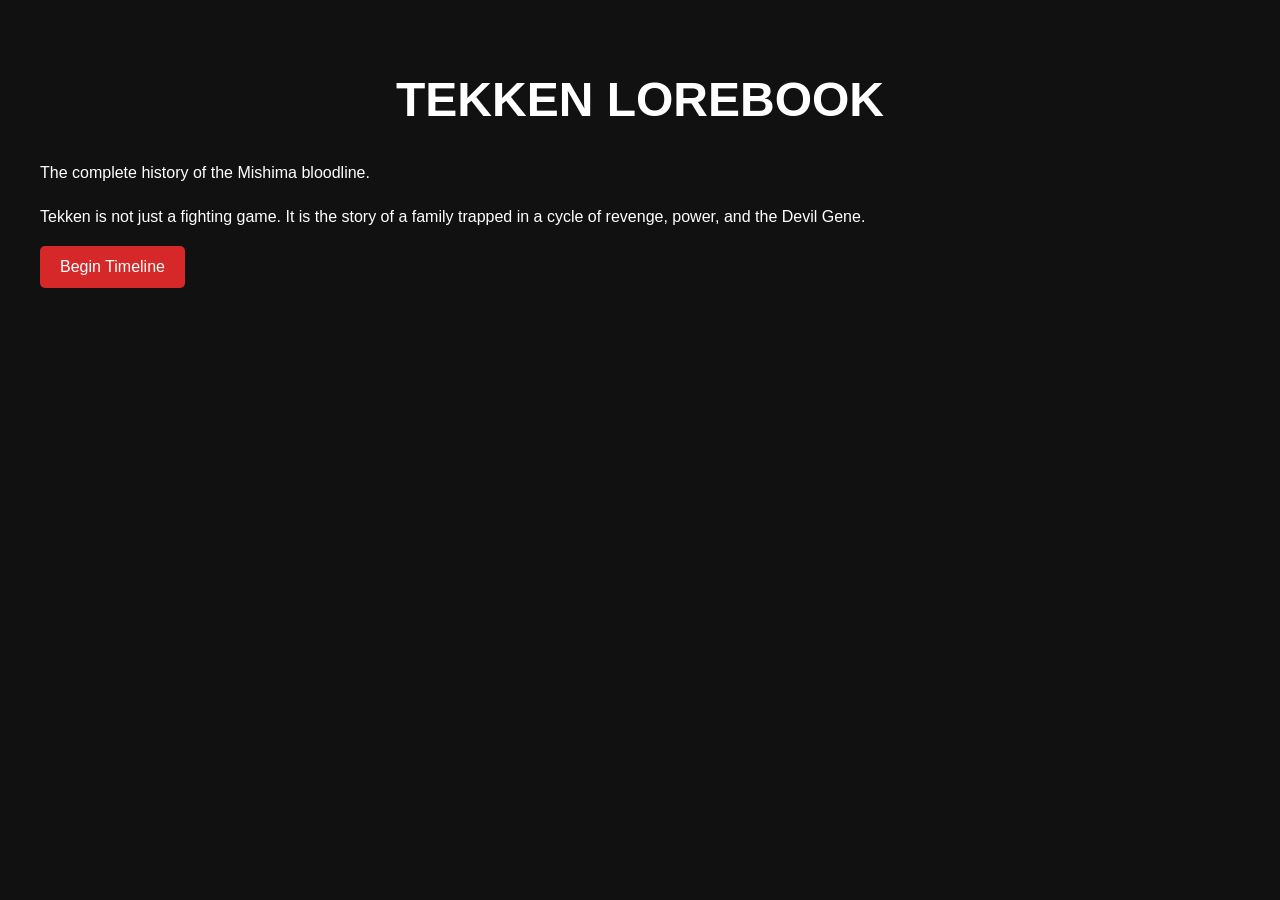
<file: index.html>
<!DOCTYPE html>
<html lang="en">
<head>
    <meta charset="UTF-8">
    <meta name="viewport" content="width=device-width, initial-scale=1.0">
    <title>Tekken Lorebook</title>
    <link rel="stylesheet" href="style.css">
</head>
<body>

<header>
    <h1>TEKKEN LOREBOOK</h1>
    <p>The complete history of the Mishima bloodline.</p>
</header>

<section class="intro">
    <p>
        Tekken is not just a fighting game.
        It is the story of a family trapped in a cycle of
        revenge, power, and the Devil Gene.
    </p>

    <a href="timeline.html" class="button">
        Begin Timeline
    </a>
</section>

</body>
</html>
</file>
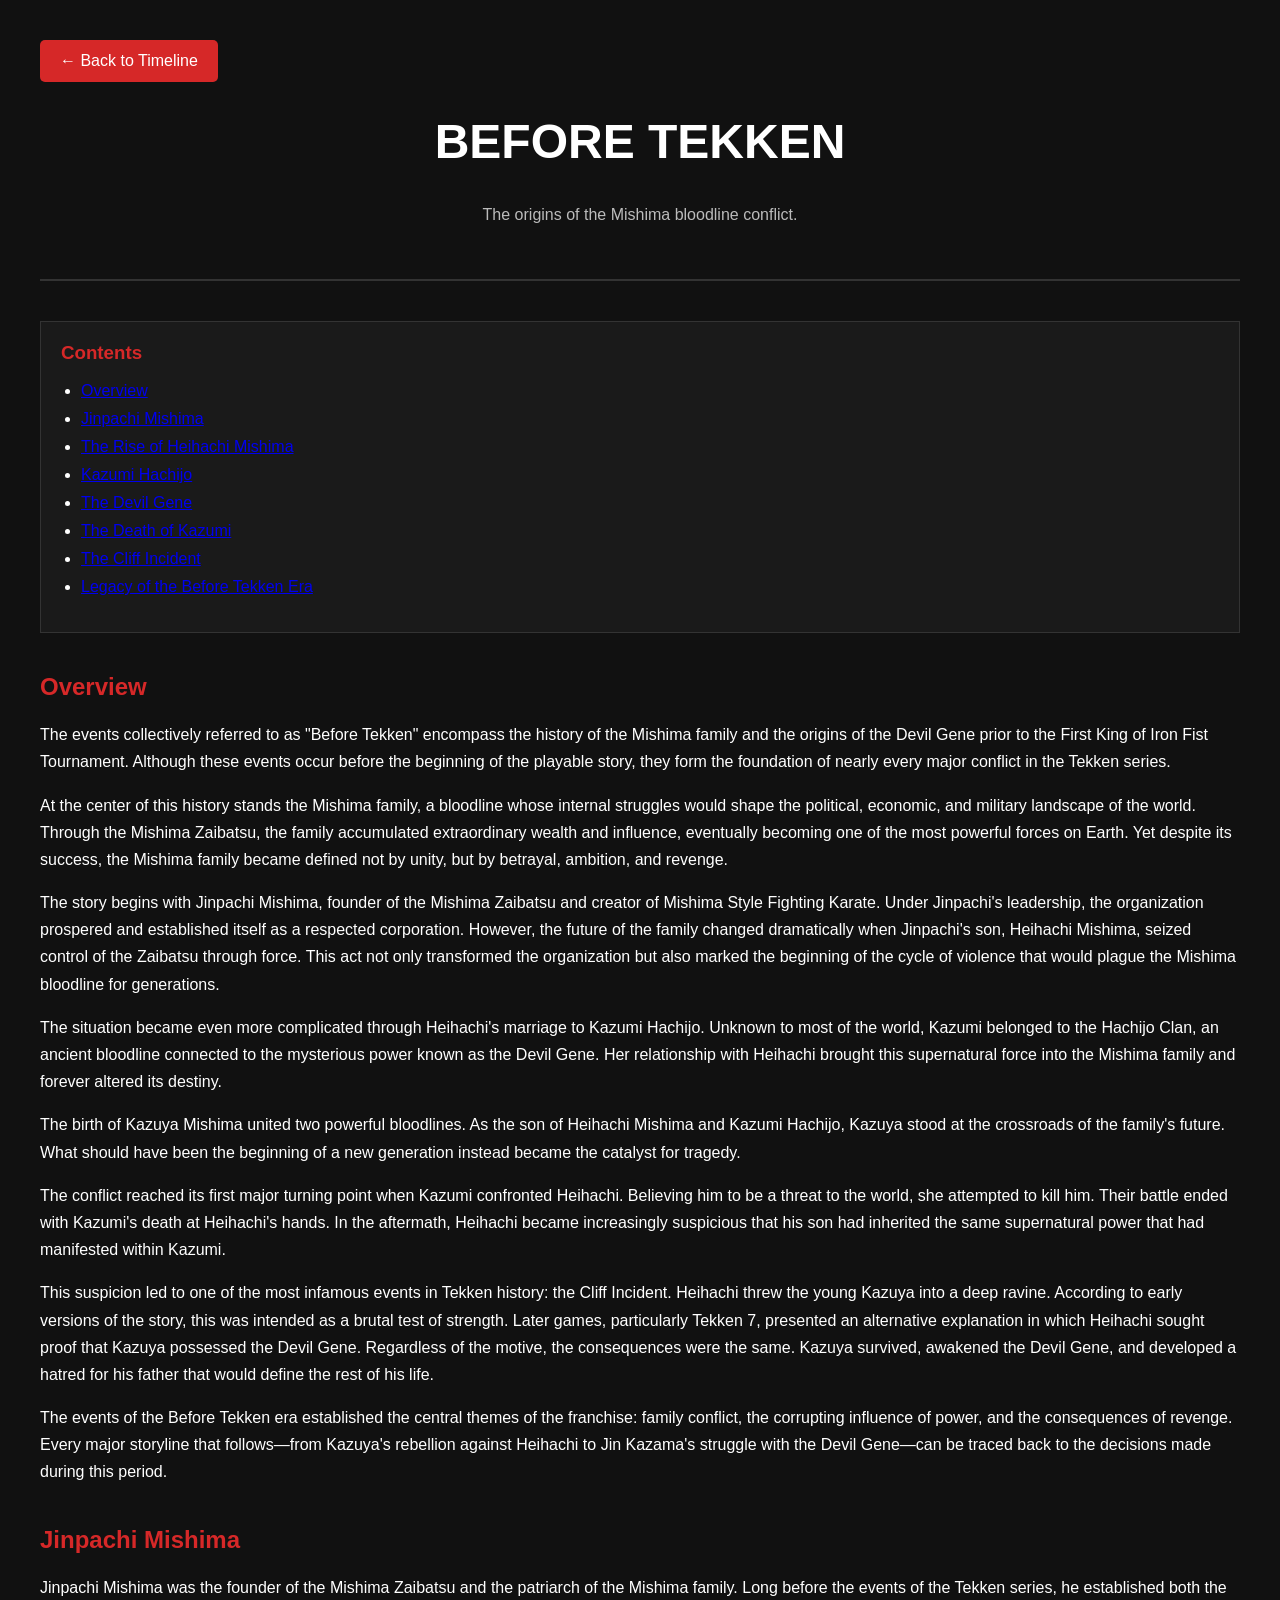
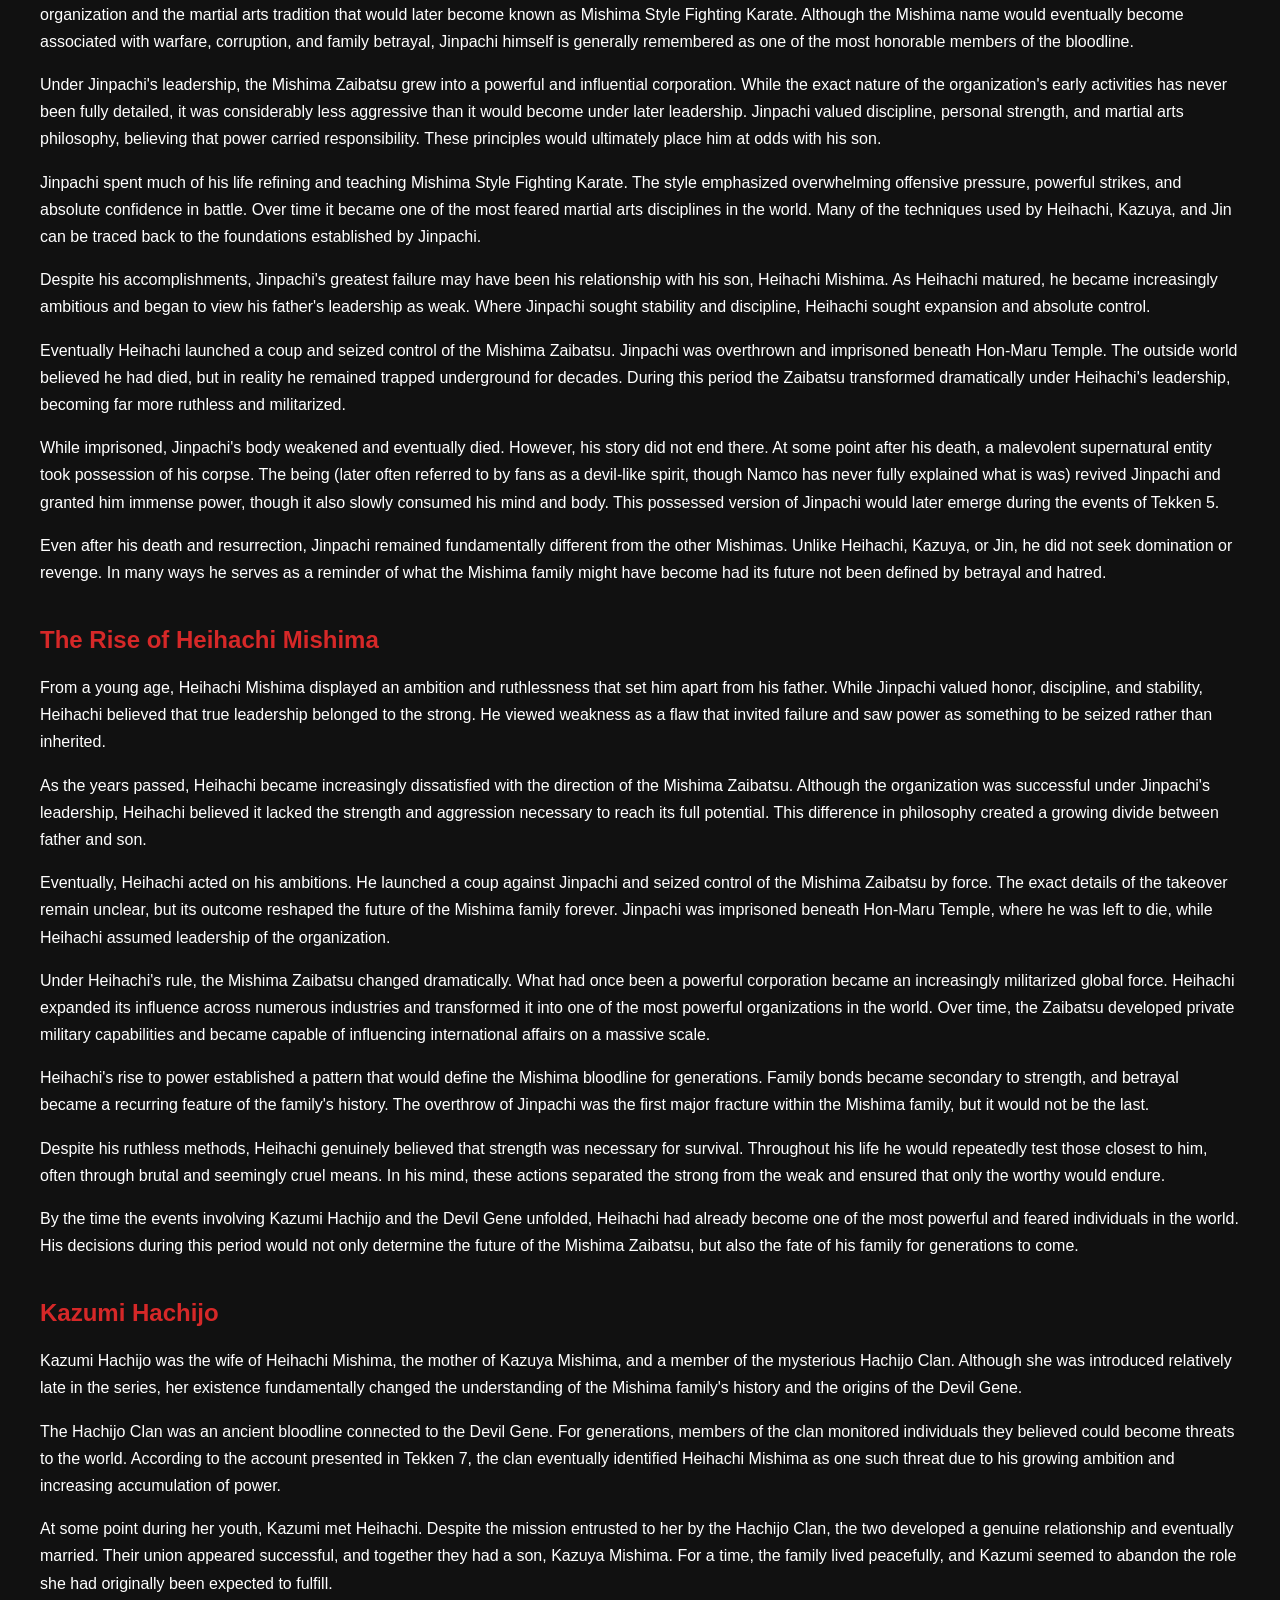
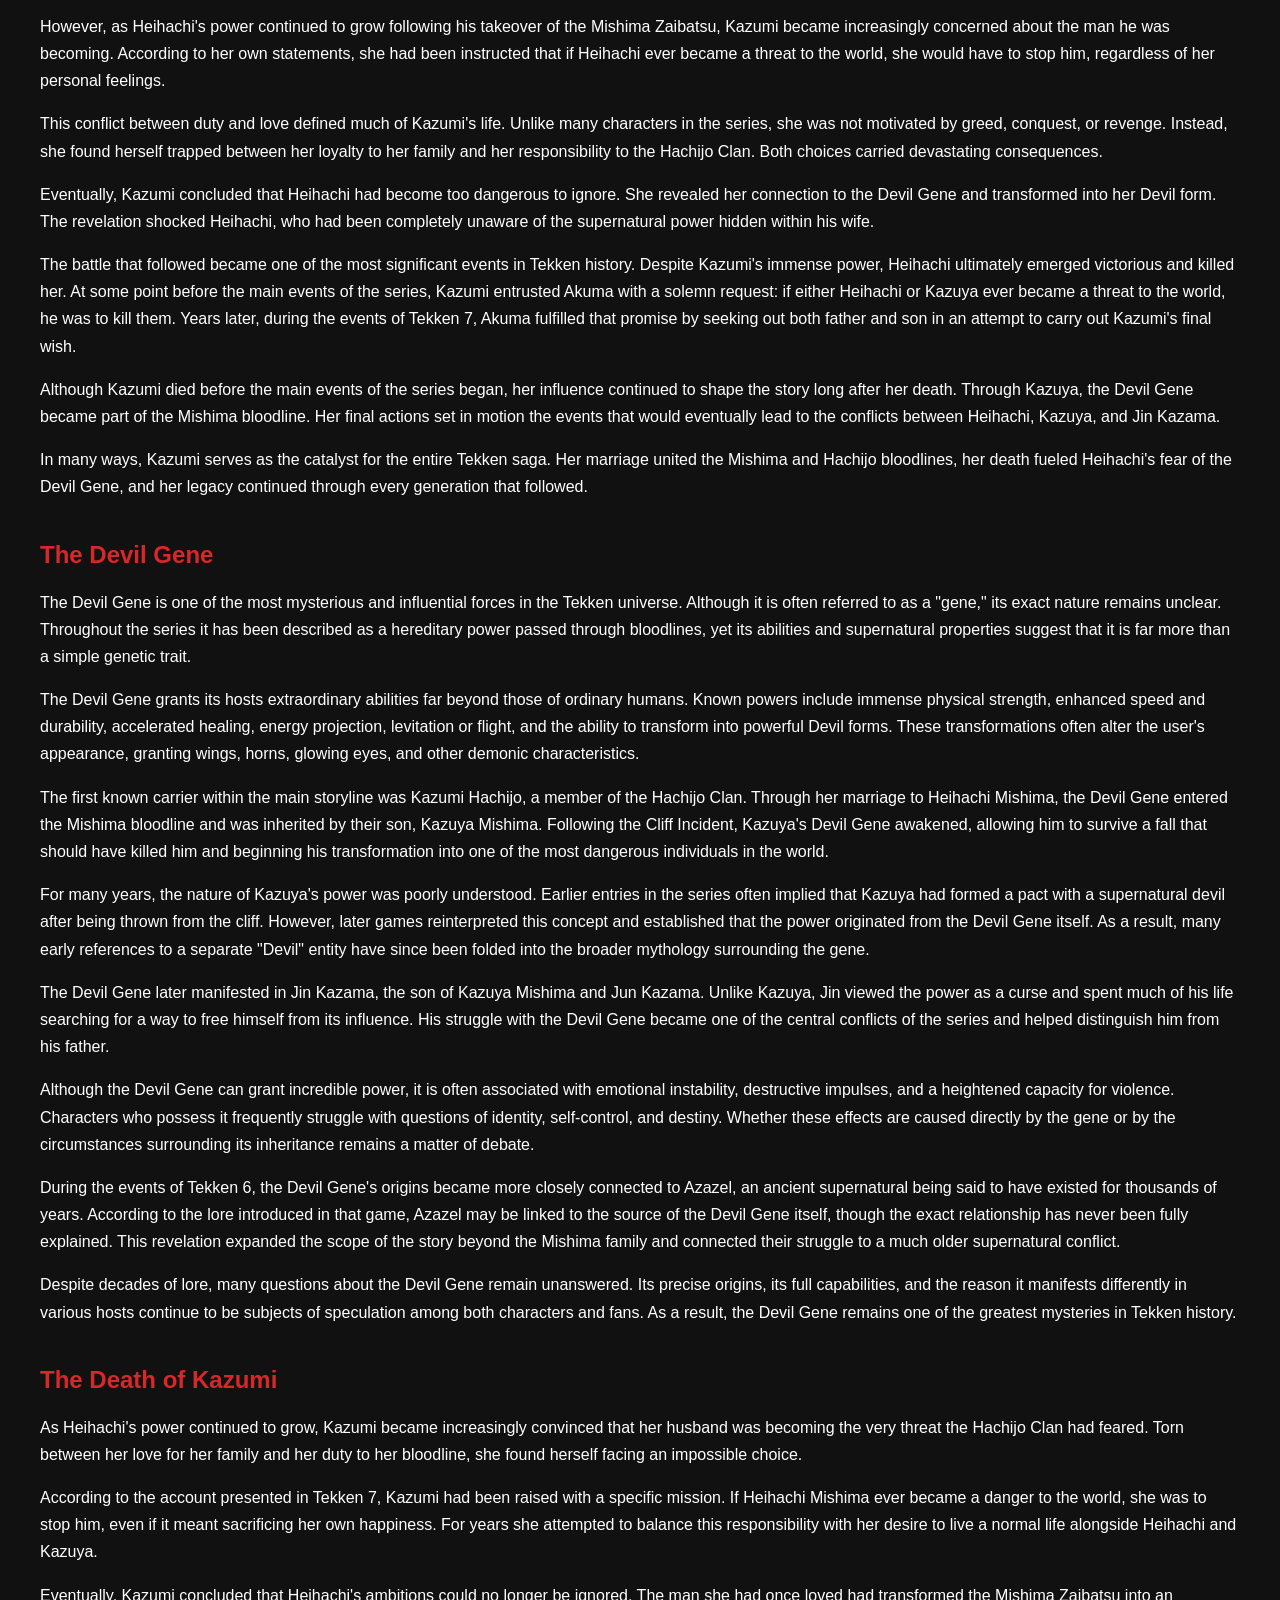
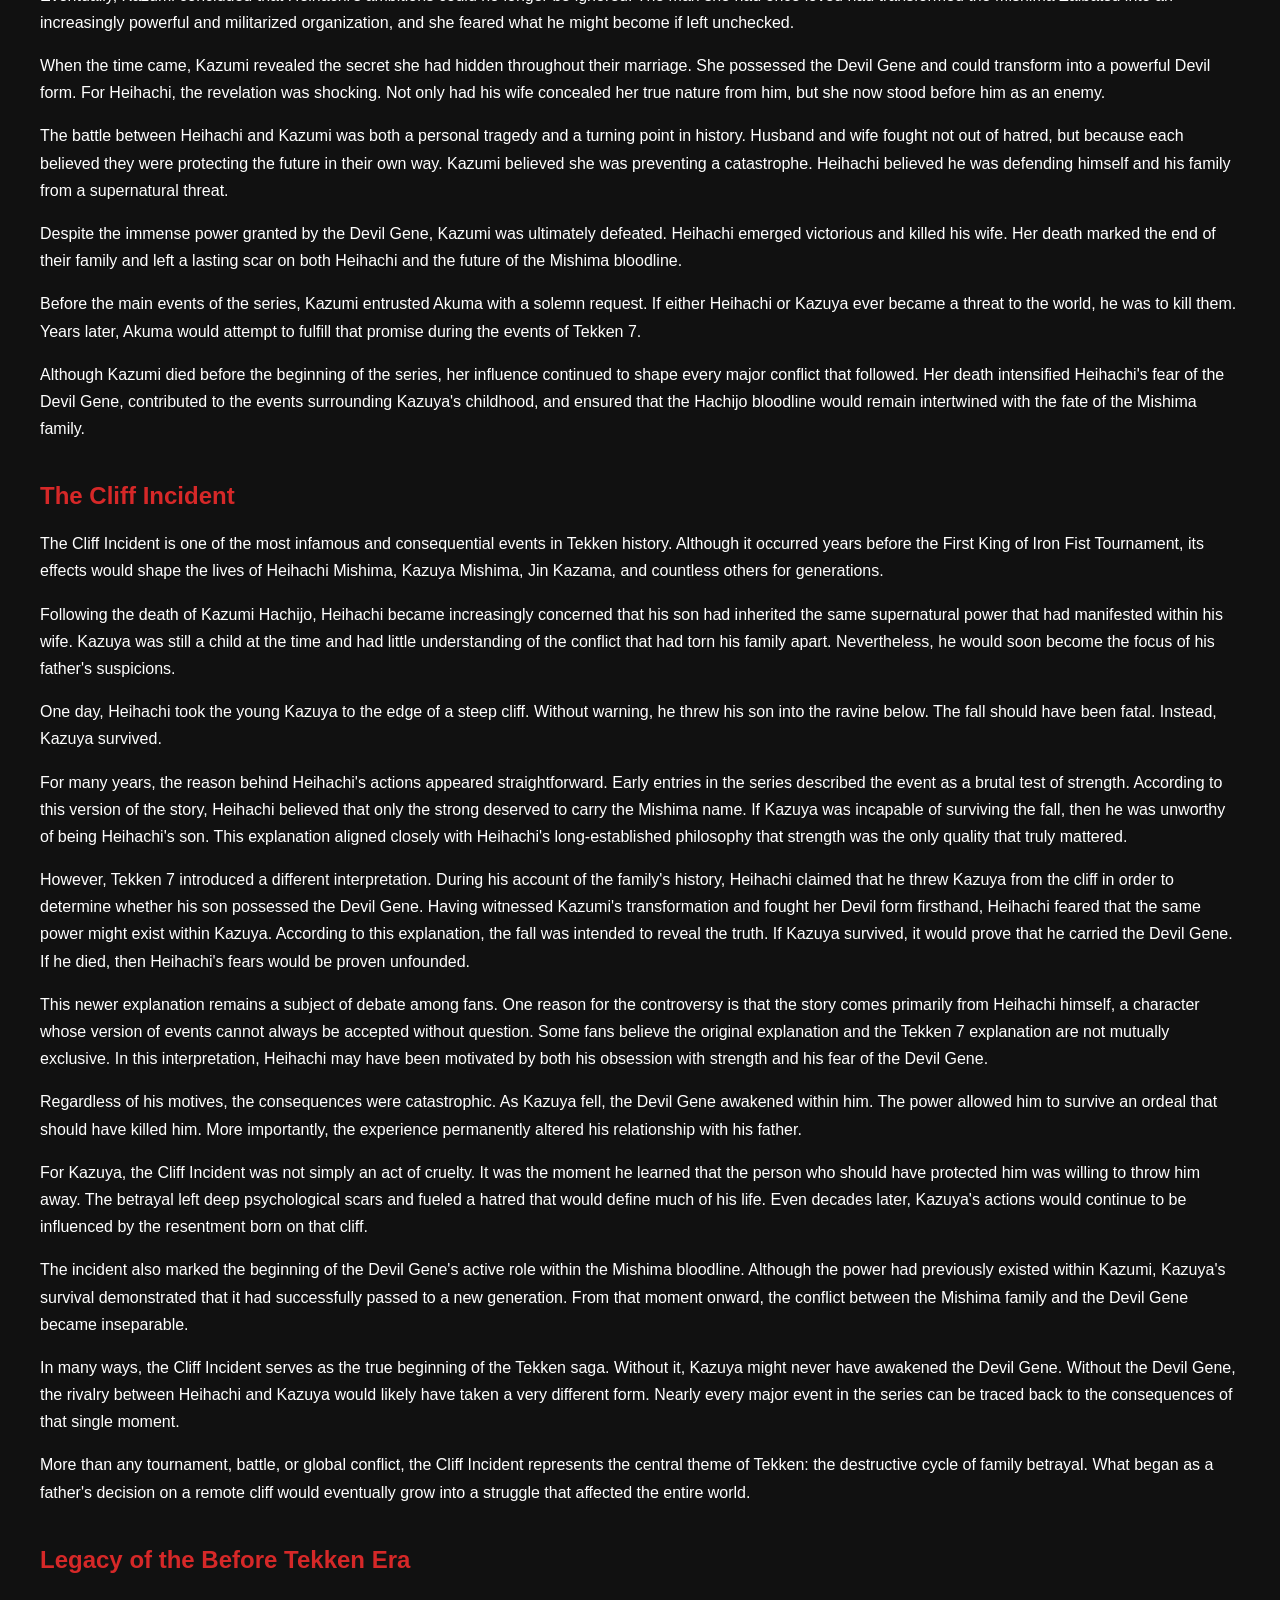
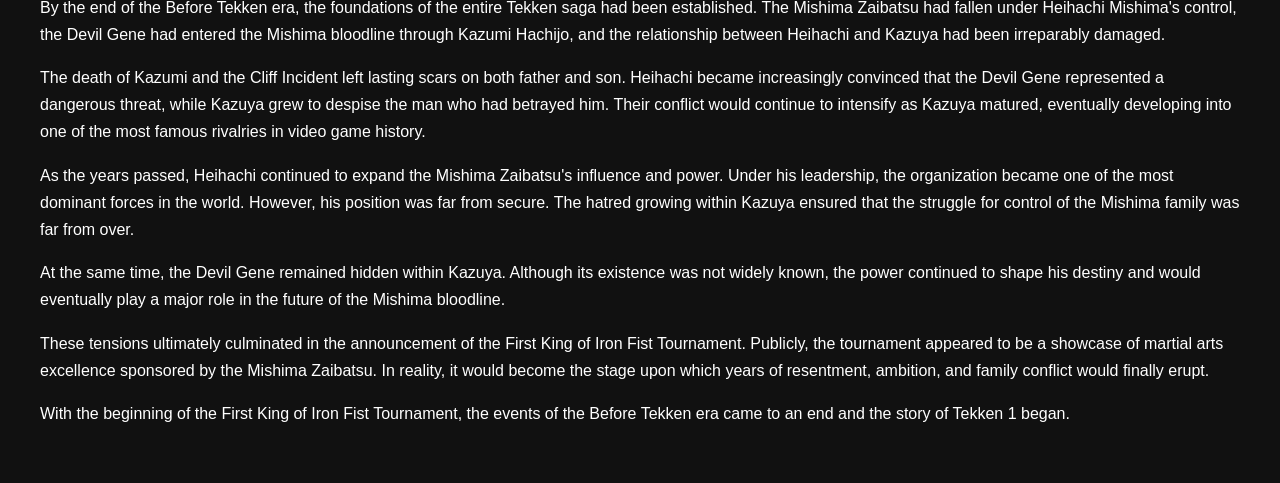
<file: before-tekken.html>
<!DOCTYPE html>
<html lang="en">
<head>
    <meta charset="UTF-8">
    <meta name="viewport" content="width=device-width, initial-scale=1.0">
    <title>Before Tekken</title>
    <link rel="stylesheet" href="style.css">
</head>

<body>

<a href="timeline.html" class="button">
    ← Back to Timeline
</a>

<h1>BEFORE TEKKEN</h1>

<p class="subtitle">
The origins of the Mishima bloodline conflict.
</p>

<hr>

<div class="contents">
    <h3>Contents</h3>

    <ul>
        <li><a href="#overview">Overview</a></li>
        <li><a href="#jinpachi">Jinpachi Mishima</a></li>
        <li><a href="#heihachi">The Rise of Heihachi Mishima</a></li>
        <li><a href="#kazumi">Kazumi Hachijo</a></li>
        <li><a href="#devilgene">The Devil Gene</a></li>
        <li><a href="#kazumideath">The Death of Kazumi</a></li>
        <li><a href="#cliff">The Cliff Incident</a></li>
        <li><a href="#legacy">Legacy of the Before Tekken Era</a></li>
    </ul>
</div>

<h2 id="overview">Overview</h2>

<p>
The events collectively referred to as "Before Tekken" encompass the history of the Mishima family and the origins of the Devil Gene prior to the First King of Iron Fist Tournament. Although these events occur before the beginning of the playable story, they form the foundation of nearly every major conflict in the Tekken series.
</p>

<p>
At the center of this history stands the Mishima family, a bloodline whose internal struggles would shape the political, economic, and military landscape of the world. Through the Mishima Zaibatsu, the family accumulated extraordinary wealth and influence, eventually becoming one of the most powerful forces on Earth. Yet despite its success, the Mishima family became defined not by unity, but by betrayal, ambition, and revenge.
</p>

<p>
The story begins with Jinpachi Mishima, founder of the Mishima Zaibatsu and creator of Mishima Style Fighting Karate. Under Jinpachi's leadership, the organization prospered and established itself as a respected corporation. However, the future of the family changed dramatically when Jinpachi's son, Heihachi Mishima, seized control of the Zaibatsu through force. This act not only transformed the organization but also marked the beginning of the cycle of violence that would plague the Mishima bloodline for generations.
</p>

<p>
The situation became even more complicated through Heihachi's marriage to Kazumi Hachijo. Unknown to most of the world, Kazumi belonged to the Hachijo Clan, an ancient bloodline connected to the mysterious power known as the Devil Gene. Her relationship with Heihachi brought this supernatural force into the Mishima family and forever altered its destiny.
</p>

<p>
The birth of Kazuya Mishima united two powerful bloodlines. As the son of Heihachi Mishima and Kazumi Hachijo, Kazuya stood at the crossroads of the family's future. What should have been the beginning of a new generation instead became the catalyst for tragedy.
</p>

<p>
The conflict reached its first major turning point when Kazumi confronted Heihachi. Believing him to be a threat to the world, she attempted to kill him. Their battle ended with Kazumi's death at Heihachi's hands. In the aftermath, Heihachi became increasingly suspicious that his son had inherited the same supernatural power that had manifested within Kazumi.
</p>

<p>
This suspicion led to one of the most infamous events in Tekken history: the Cliff Incident. Heihachi threw the young Kazuya into a deep ravine. According to early versions of the story, this was intended as a brutal test of strength. Later games, particularly Tekken 7, presented an alternative explanation in which Heihachi sought proof that Kazuya possessed the Devil Gene. Regardless of the motive, the consequences were the same. Kazuya survived, awakened the Devil Gene, and developed a hatred for his father that would define the rest of his life.
</p>

<p>
The events of the Before Tekken era established the central themes of the franchise: family conflict, the corrupting influence of power, and the consequences of revenge. Every major storyline that follows—from Kazuya's rebellion against Heihachi to Jin Kazama's struggle with the Devil Gene—can be traced back to the decisions made during this period.
</p>

<h2 id="jinpachi">Jinpachi Mishima</h2>

<p>
Jinpachi Mishima was the founder of the Mishima Zaibatsu and the patriarch of the Mishima family. Long before the events of the Tekken series, he established both the organization and the martial arts tradition that would later become known as Mishima Style Fighting Karate. Although the Mishima name would eventually become associated with warfare, corruption, and family betrayal, Jinpachi himself is generally remembered as one of the most honorable members of the bloodline.
</p>

<p>
Under Jinpachi's leadership, the Mishima Zaibatsu grew into a powerful and influential corporation. While the exact nature of the organization's early activities has never been fully detailed, it was considerably less aggressive than it would become under later leadership. Jinpachi valued discipline, personal strength, and martial arts philosophy, believing that power carried responsibility. These principles would ultimately place him at odds with his son.
</p>

<p>
Jinpachi spent much of his life refining and teaching Mishima Style Fighting Karate. The style emphasized overwhelming offensive pressure, powerful strikes, and absolute confidence in battle. Over time it became one of the most feared martial arts disciplines in the world. Many of the techniques used by Heihachi, Kazuya, and Jin can be traced back to the foundations established by Jinpachi.
</p>

<p>
Despite his accomplishments, Jinpachi's greatest failure may have been his relationship with his son, Heihachi Mishima. As Heihachi matured, he became increasingly ambitious and began to view his father's leadership as weak. Where Jinpachi sought stability and discipline, Heihachi sought expansion and absolute control.
</p>

<p>
Eventually Heihachi launched a coup and seized control of the Mishima Zaibatsu. Jinpachi was overthrown and imprisoned beneath Hon-Maru Temple. The outside world believed he had died, but in reality he remained trapped underground for decades. During this period the Zaibatsu transformed dramatically under Heihachi's leadership, becoming far more ruthless and militarized.
</p>

<p>
While imprisoned, Jinpachi's body weakened and eventually died. However, his story did not end there. At some point after his death, a malevolent supernatural entity took possession of his corpse. The being (later often referred to by fans as a devil-like spirit, though Namco has never fully explained what is was) revived Jinpachi and granted him immense power, though it also slowly consumed his mind and body. This possessed version of Jinpachi would later emerge during the events of Tekken 5.
</p>

<p>
Even after his death and resurrection, Jinpachi remained fundamentally different from the other Mishimas. Unlike Heihachi, Kazuya, or Jin, he did not seek domination or revenge. In many ways he serves as a reminder of what the Mishima family might have become had its future not been defined by betrayal and hatred.
</p>

<h2 id="heihachi">The Rise of Heihachi Mishima</h2>

<p>
From a young age, Heihachi Mishima displayed an ambition and ruthlessness that set him apart from his father. While Jinpachi valued honor, discipline, and stability, Heihachi believed that true leadership belonged to the strong. He viewed weakness as a flaw that invited failure and saw power as something to be seized rather than inherited.
</p>

<p>
As the years passed, Heihachi became increasingly dissatisfied with the direction of the Mishima Zaibatsu. Although the organization was successful under Jinpachi's leadership, Heihachi believed it lacked the strength and aggression necessary to reach its full potential. This difference in philosophy created a growing divide between father and son.
</p>

<p>
Eventually, Heihachi acted on his ambitions. He launched a coup against Jinpachi and seized control of the Mishima Zaibatsu by force. The exact details of the takeover remain unclear, but its outcome reshaped the future of the Mishima family forever. Jinpachi was imprisoned beneath Hon-Maru Temple, where he was left to die, while Heihachi assumed leadership of the organization.
</p>

<p>
Under Heihachi's rule, the Mishima Zaibatsu changed dramatically. What had once been a powerful corporation became an increasingly militarized global force. Heihachi expanded its influence across numerous industries and transformed it into one of the most powerful organizations in the world. Over time, the Zaibatsu developed private military capabilities and became capable of influencing international affairs on a massive scale.
</p>

<p>
Heihachi's rise to power established a pattern that would define the Mishima bloodline for generations. Family bonds became secondary to strength, and betrayal became a recurring feature of the family's history. The overthrow of Jinpachi was the first major fracture within the Mishima family, but it would not be the last.
</p>

<p>
Despite his ruthless methods, Heihachi genuinely believed that strength was necessary for survival. Throughout his life he would repeatedly test those closest to him, often through brutal and seemingly cruel means. In his mind, these actions separated the strong from the weak and ensured that only the worthy would endure.
</p>

<p>
By the time the events involving Kazumi Hachijo and the Devil Gene unfolded, Heihachi had already become one of the most powerful and feared individuals in the world. His decisions during this period would not only determine the future of the Mishima Zaibatsu, but also the fate of his family for generations to come.
</p>

<h2 id="kazumi">Kazumi Hachijo</h2>

<p>
Kazumi Hachijo was the wife of Heihachi Mishima, the mother of Kazuya Mishima, and a member of the mysterious Hachijo Clan. Although she was introduced relatively late in the series, her existence fundamentally changed the understanding of the Mishima family's history and the origins of the Devil Gene.
</p>

<p>
The Hachijo Clan was an ancient bloodline connected to the Devil Gene. For generations, members of the clan monitored individuals they believed could become threats to the world. According to the account presented in Tekken 7, the clan eventually identified Heihachi Mishima as one such threat due to his growing ambition and increasing accumulation of power.
</p>

<p>
At some point during her youth, Kazumi met Heihachi. Despite the mission entrusted to her by the Hachijo Clan, the two developed a genuine relationship and eventually married. Their union appeared successful, and together they had a son, Kazuya Mishima. For a time, the family lived peacefully, and Kazumi seemed to abandon the role she had originally been expected to fulfill.
</p>

<p>
However, as Heihachi's power continued to grow following his takeover of the Mishima Zaibatsu, Kazumi became increasingly concerned about the man he was becoming. According to her own statements, she had been instructed that if Heihachi ever became a threat to the world, she would have to stop him, regardless of her personal feelings.
</p>

<p>
This conflict between duty and love defined much of Kazumi's life. Unlike many characters in the series, she was not motivated by greed, conquest, or revenge. Instead, she found herself trapped between her loyalty to her family and her responsibility to the Hachijo Clan. Both choices carried devastating consequences.
</p>

<p>
Eventually, Kazumi concluded that Heihachi had become too dangerous to ignore. She revealed her connection to the Devil Gene and transformed into her Devil form. The revelation shocked Heihachi, who had been completely unaware of the supernatural power hidden within his wife.
</p>

<p>
The battle that followed became one of the most significant events in Tekken history. Despite Kazumi's immense power, Heihachi ultimately emerged victorious and killed her. At some point before the main events of the series, Kazumi entrusted Akuma with a solemn request: if either Heihachi or Kazuya ever became a threat to the world, he was to kill them. Years later, during the events of Tekken 7, Akuma fulfilled that promise by seeking out both father and son in an attempt to carry out Kazumi's final wish.
</p>

<p>
Although Kazumi died before the main events of the series began, her influence continued to shape the story long after her death. Through Kazuya, the Devil Gene became part of the Mishima bloodline. Her final actions set in motion the events that would eventually lead to the conflicts between Heihachi, Kazuya, and Jin Kazama.
</p>

<p>
In many ways, Kazumi serves as the catalyst for the entire Tekken saga. Her marriage united the Mishima and Hachijo bloodlines, her death fueled Heihachi's fear of the Devil Gene, and her legacy continued through every generation that followed.
</p>

<h2 id="devilgene">The Devil Gene</h2>

<p>
The Devil Gene is one of the most mysterious and influential forces in the Tekken universe. Although it is often referred to as a "gene," its exact nature remains unclear. Throughout the series it has been described as a hereditary power passed through bloodlines, yet its abilities and supernatural properties suggest that it is far more than a simple genetic trait.
</p>

<p>
The Devil Gene grants its hosts extraordinary abilities far beyond those of ordinary humans. Known powers include immense physical strength, enhanced speed and durability, accelerated healing, energy projection, levitation or flight, and the ability to transform into powerful Devil forms. These transformations often alter the user's appearance, granting wings, horns, glowing eyes, and other demonic characteristics.
</p>

<p>
The first known carrier within the main storyline was Kazumi Hachijo, a member of the Hachijo Clan. Through her marriage to Heihachi Mishima, the Devil Gene entered the Mishima bloodline and was inherited by their son, Kazuya Mishima. Following the Cliff Incident, Kazuya's Devil Gene awakened, allowing him to survive a fall that should have killed him and beginning his transformation into one of the most dangerous individuals in the world.
</p>

<p>
For many years, the nature of Kazuya's power was poorly understood. Earlier entries in the series often implied that Kazuya had formed a pact with a supernatural devil after being thrown from the cliff. However, later games reinterpreted this concept and established that the power originated from the Devil Gene itself. As a result, many early references to a separate "Devil" entity have since been folded into the broader mythology surrounding the gene.
</p>

<p>
The Devil Gene later manifested in Jin Kazama, the son of Kazuya Mishima and Jun Kazama. Unlike Kazuya, Jin viewed the power as a curse and spent much of his life searching for a way to free himself from its influence. His struggle with the Devil Gene became one of the central conflicts of the series and helped distinguish him from his father.
</p>

<p>
Although the Devil Gene can grant incredible power, it is often associated with emotional instability, destructive impulses, and a heightened capacity for violence. Characters who possess it frequently struggle with questions of identity, self-control, and destiny. Whether these effects are caused directly by the gene or by the circumstances surrounding its inheritance remains a matter of debate.
</p>

<p>
During the events of Tekken 6, the Devil Gene's origins became more closely connected to Azazel, an ancient supernatural being said to have existed for thousands of years. According to the lore introduced in that game, Azazel may be linked to the source of the Devil Gene itself, though the exact relationship has never been fully explained. This revelation expanded the scope of the story beyond the Mishima family and connected their struggle to a much older supernatural conflict.
</p>

<p>
Despite decades of lore, many questions about the Devil Gene remain unanswered. Its precise origins, its full capabilities, and the reason it manifests differently in various hosts continue to be subjects of speculation among both characters and fans. As a result, the Devil Gene remains one of the greatest mysteries in Tekken history.
</p>

<h2 id="kazumideath">The Death of Kazumi</h2>

<p>
As Heihachi's power continued to grow, Kazumi became increasingly convinced that her husband was becoming the very threat the Hachijo Clan had feared. Torn between her love for her family and her duty to her bloodline, she found herself facing an impossible choice.
</p>

<p>
According to the account presented in Tekken 7, Kazumi had been raised with a specific mission. If Heihachi Mishima ever became a danger to the world, she was to stop him, even if it meant sacrificing her own happiness. For years she attempted to balance this responsibility with her desire to live a normal life alongside Heihachi and Kazuya.
</p>

<p>
Eventually, Kazumi concluded that Heihachi's ambitions could no longer be ignored. The man she had once loved had transformed the Mishima Zaibatsu into an increasingly powerful and militarized organization, and she feared what he might become if left unchecked.
</p>

<p>
When the time came, Kazumi revealed the secret she had hidden throughout their marriage. She possessed the Devil Gene and could transform into a powerful Devil form. For Heihachi, the revelation was shocking. Not only had his wife concealed her true nature from him, but she now stood before him as an enemy.
</p>

<p>
The battle between Heihachi and Kazumi was both a personal tragedy and a turning point in history. Husband and wife fought not out of hatred, but because each believed they were protecting the future in their own way. Kazumi believed she was preventing a catastrophe. Heihachi believed he was defending himself and his family from a supernatural threat.
</p>

<p>
Despite the immense power granted by the Devil Gene, Kazumi was ultimately defeated. Heihachi emerged victorious and killed his wife. Her death marked the end of their family and left a lasting scar on both Heihachi and the future of the Mishima bloodline.
</p>

<p>
Before the main events of the series, Kazumi entrusted Akuma with a solemn request. If either Heihachi or Kazuya ever became a threat to the world, he was to kill them. Years later, Akuma would attempt to fulfill that promise during the events of Tekken 7.
</p>

<p>
Although Kazumi died before the beginning of the series, her influence continued to shape every major conflict that followed. Her death intensified Heihachi's fear of the Devil Gene, contributed to the events surrounding Kazuya's childhood, and ensured that the Hachijo bloodline would remain intertwined with the fate of the Mishima family.
</p>

<h2 id="cliff">The Cliff Incident</h2>

<p>
The Cliff Incident is one of the most infamous and consequential events in Tekken history. Although it occurred years before the First King of Iron Fist Tournament, its effects would shape the lives of Heihachi Mishima, Kazuya Mishima, Jin Kazama, and countless others for generations.
</p>

<p>
Following the death of Kazumi Hachijo, Heihachi became increasingly concerned that his son had inherited the same supernatural power that had manifested within his wife. Kazuya was still a child at the time and had little understanding of the conflict that had torn his family apart. Nevertheless, he would soon become the focus of his father's suspicions.
</p>

<p>
One day, Heihachi took the young Kazuya to the edge of a steep cliff. Without warning, he threw his son into the ravine below. The fall should have been fatal. Instead, Kazuya survived.
</p>

<p>
For many years, the reason behind Heihachi's actions appeared straightforward. Early entries in the series described the event as a brutal test of strength. According to this version of the story, Heihachi believed that only the strong deserved to carry the Mishima name. If Kazuya was incapable of surviving the fall, then he was unworthy of being Heihachi's son. This explanation aligned closely with Heihachi's long-established philosophy that strength was the only quality that truly mattered.
</p>

<p>
However, Tekken 7 introduced a different interpretation. During his account of the family's history, Heihachi claimed that he threw Kazuya from the cliff in order to determine whether his son possessed the Devil Gene. Having witnessed Kazumi's transformation and fought her Devil form firsthand, Heihachi feared that the same power might exist within Kazuya. According to this explanation, the fall was intended to reveal the truth. If Kazuya survived, it would prove that he carried the Devil Gene. If he died, then Heihachi's fears would be proven unfounded.
</p>

<p>
This newer explanation remains a subject of debate among fans. One reason for the controversy is that the story comes primarily from Heihachi himself, a character whose version of events cannot always be accepted without question. Some fans believe the original explanation and the Tekken 7 explanation are not mutually exclusive. In this interpretation, Heihachi may have been motivated by both his obsession with strength and his fear of the Devil Gene.
</p>

<p>
Regardless of his motives, the consequences were catastrophic. As Kazuya fell, the Devil Gene awakened within him. The power allowed him to survive an ordeal that should have killed him. More importantly, the experience permanently altered his relationship with his father.
</p>

<p>
For Kazuya, the Cliff Incident was not simply an act of cruelty. It was the moment he learned that the person who should have protected him was willing to throw him away. The betrayal left deep psychological scars and fueled a hatred that would define much of his life. Even decades later, Kazuya's actions would continue to be influenced by the resentment born on that cliff.
</p>

<p>
The incident also marked the beginning of the Devil Gene's active role within the Mishima bloodline. Although the power had previously existed within Kazumi, Kazuya's survival demonstrated that it had successfully passed to a new generation. From that moment onward, the conflict between the Mishima family and the Devil Gene became inseparable.
</p>

<p>
In many ways, the Cliff Incident serves as the true beginning of the Tekken saga. Without it, Kazuya might never have awakened the Devil Gene. Without the Devil Gene, the rivalry between Heihachi and Kazuya would likely have taken a very different form. Nearly every major event in the series can be traced back to the consequences of that single moment.
</p>

<p>
More than any tournament, battle, or global conflict, the Cliff Incident represents the central theme of Tekken: the destructive cycle of family betrayal. What began as a father's decision on a remote cliff would eventually grow into a struggle that affected the entire world.
</p>

<h2 id="legacy">Legacy of the Before Tekken Era</h2>

<p>
By the end of the Before Tekken era, the foundations of the entire Tekken saga had been established. The Mishima Zaibatsu had fallen under Heihachi Mishima's control, the Devil Gene had entered the Mishima bloodline through Kazumi Hachijo, and the relationship between Heihachi and Kazuya had been irreparably damaged.
</p>

<p>
The death of Kazumi and the Cliff Incident left lasting scars on both father and son. Heihachi became increasingly convinced that the Devil Gene represented a dangerous threat, while Kazuya grew to despise the man who had betrayed him. Their conflict would continue to intensify as Kazuya matured, eventually developing into one of the most famous rivalries in video game history.
</p>

<p>
As the years passed, Heihachi continued to expand the Mishima Zaibatsu's influence and power. Under his leadership, the organization became one of the most dominant forces in the world. However, his position was far from secure. The hatred growing within Kazuya ensured that the struggle for control of the Mishima family was far from over.
</p>

<p>
At the same time, the Devil Gene remained hidden within Kazuya. Although its existence was not widely known, the power continued to shape his destiny and would eventually play a major role in the future of the Mishima bloodline.
</p>

<p>
These tensions ultimately culminated in the announcement of the First King of Iron Fist Tournament. Publicly, the tournament appeared to be a showcase of martial arts excellence sponsored by the Mishima Zaibatsu. In reality, it would become the stage upon which years of resentment, ambition, and family conflict would finally erupt.
</p>

<p>
With the beginning of the First King of Iron Fist Tournament, the events of the Before Tekken era came to an end and the story of Tekken 1 began.
</p>

</body>
</html>
</file>
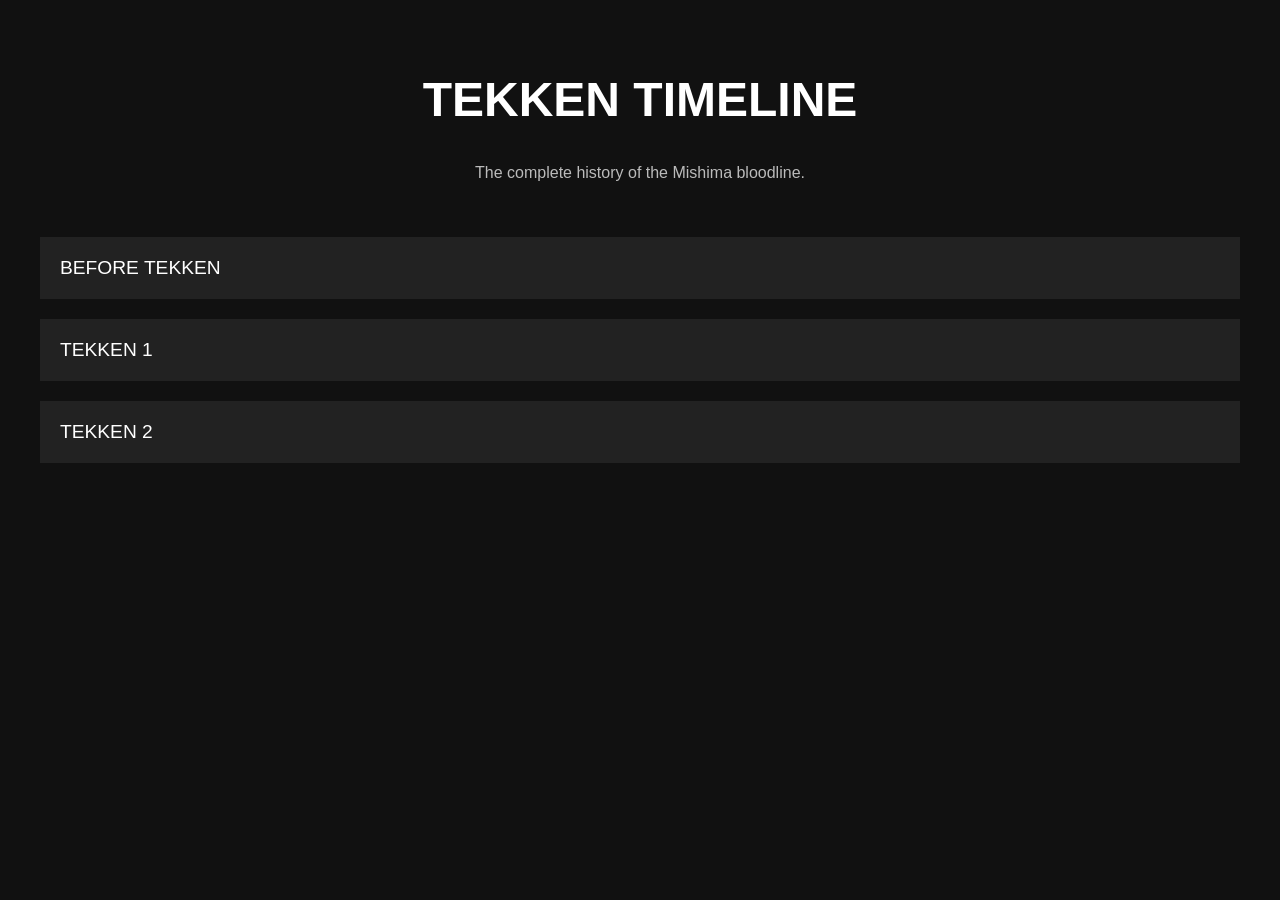
<file: timeline.html>
<!DOCTYPE html>
<html lang="en">
<head>
    <meta charset="UTF-8">
    <meta name="viewport" content="width=device-width, initial-scale=1.0">
    <title>Tekken Timeline</title>
    <link rel="stylesheet" href="style.css">
</head>

<body>

<h1>TEKKEN TIMELINE</h1>

<p class="subtitle">
    The complete history of the Mishima bloodline.
</p>

<div class="chapter">

    <button class="accordion">
        BEFORE TEKKEN
    </button>

    <div class="panel">

        <p>
            The origins of the Mishima family conflict,
            the Devil Gene, and the rise of Heihachi Mishima.
        </p>

        <a href="before-tekken.html" class="button">
            Read Full Article
        </a>

    </div>

</div>

<div class="chapter">

    <button class="accordion">
        TEKKEN 1
    </button>

    <div class="panel">
        <p>
            Coming soon.
        </p>
    </div>

</div>

<div class="chapter">

    <button class="accordion">
        TEKKEN 2
    </button>

    <div class="panel">
        <p>
            Coming soon.
        </p>
    </div>

</div>

<script src="script.js"></script>

</body>
</html>
</file>
<file: style.css>
body{
    background:#111;
    color:white;
    font-family:Arial, sans-serif;
    margin:0;
    padding:40px;
}

h1{
    text-align:center;
    font-size:3rem;
}

h2{
    color:#d62828;
    margin-top:40px;
}

.subtitle{
    text-align:center;
    color:#bbb;
    margin-bottom:50px;
}

.button{
    background:#d62828;
    color:white;
    text-decoration:none;
    padding:12px 20px;
    border-radius:5px;
    display:inline-block;
}

.chapter{
    margin-bottom:20px;
}

.accordion{
    width:100%;
    background:#222;
    color:white;
    padding:20px;
    border:none;
    text-align:left;
    font-size:1.2rem;
    cursor:pointer;
}

.panel{
    display:none;
    background:#1a1a1a;
    padding:20px;
}

p{
    line-height:1.7;
}

hr{
    border:1px solid #333;
    margin-bottom:40px;
}

.contents{
    background:#1a1a1a;
    border:1px solid #333;
    padding:20px;
    margin-bottom:40px;
}

.contents h3{
    margin-top:0;
    color:#d62828;
}

.contents ul{
    padding-left:20px;
}

.contents li{
    margin-bottom:10px;
}
</file>
